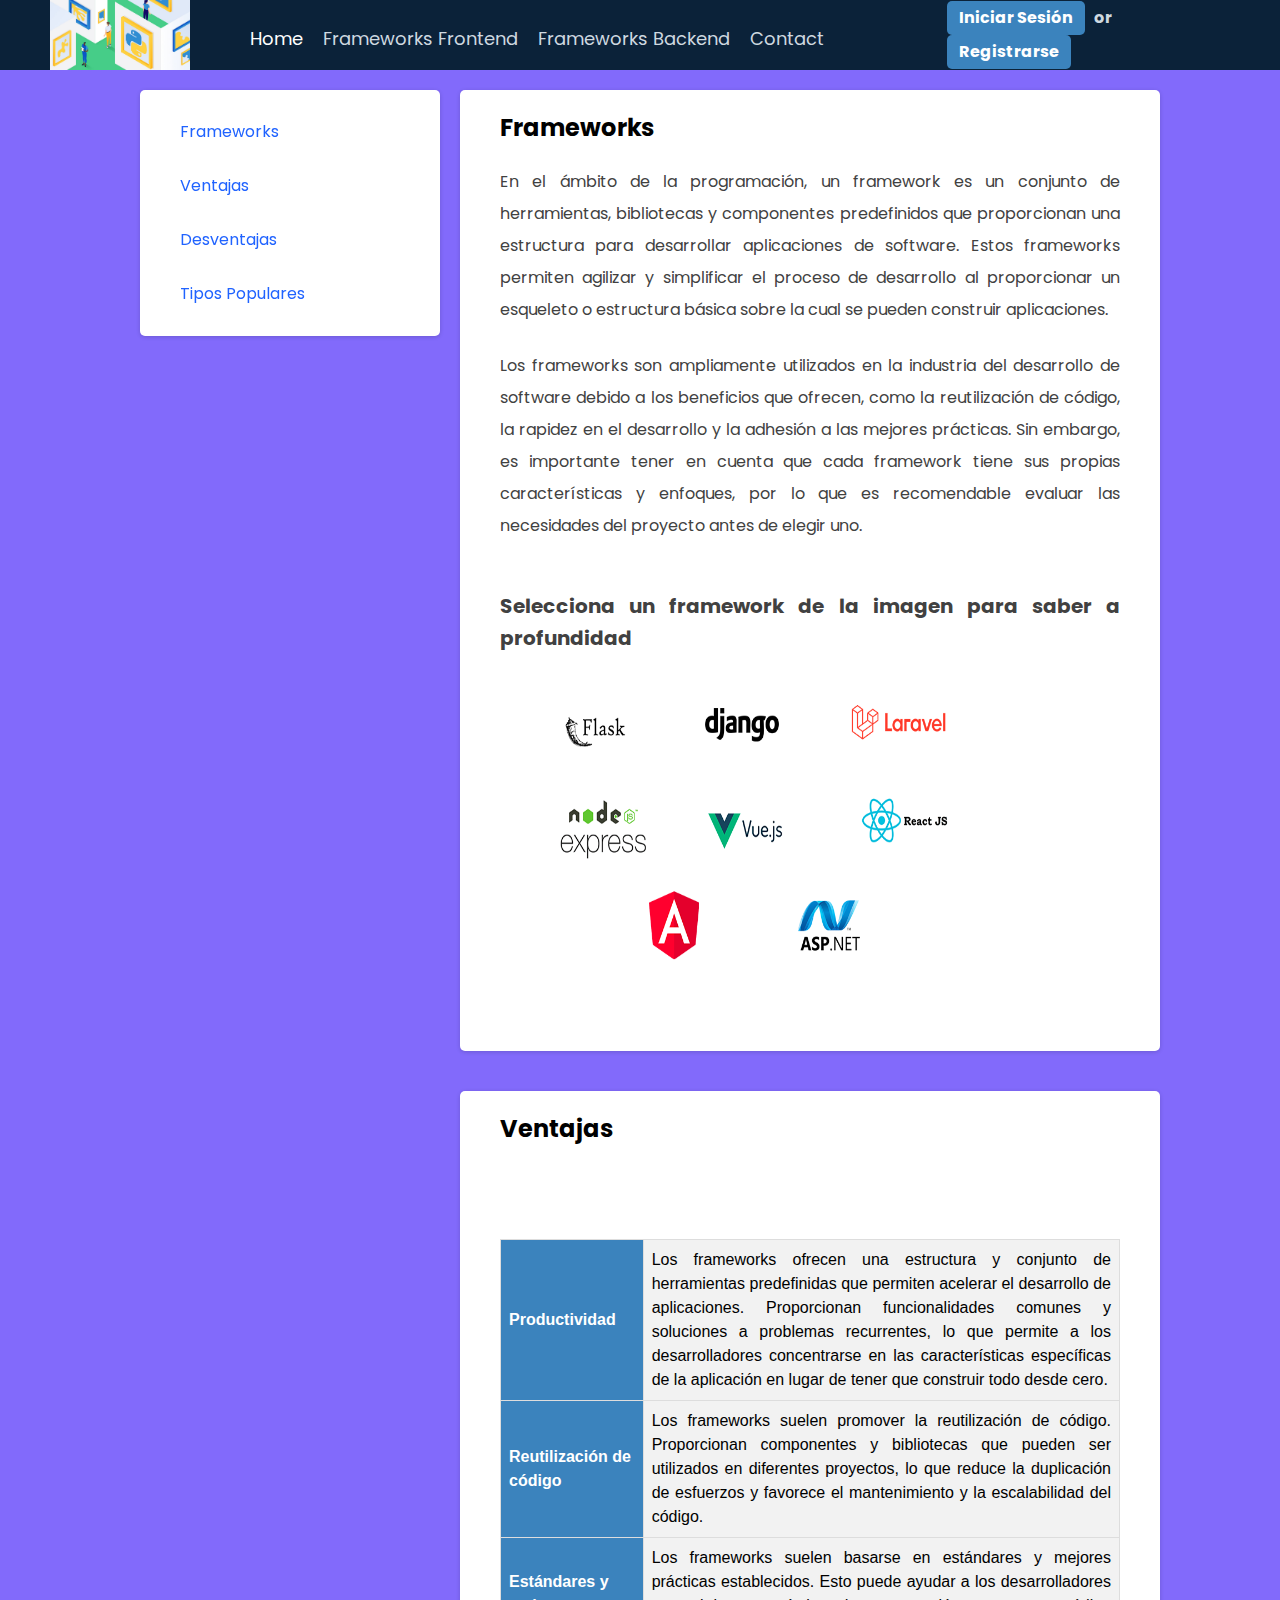
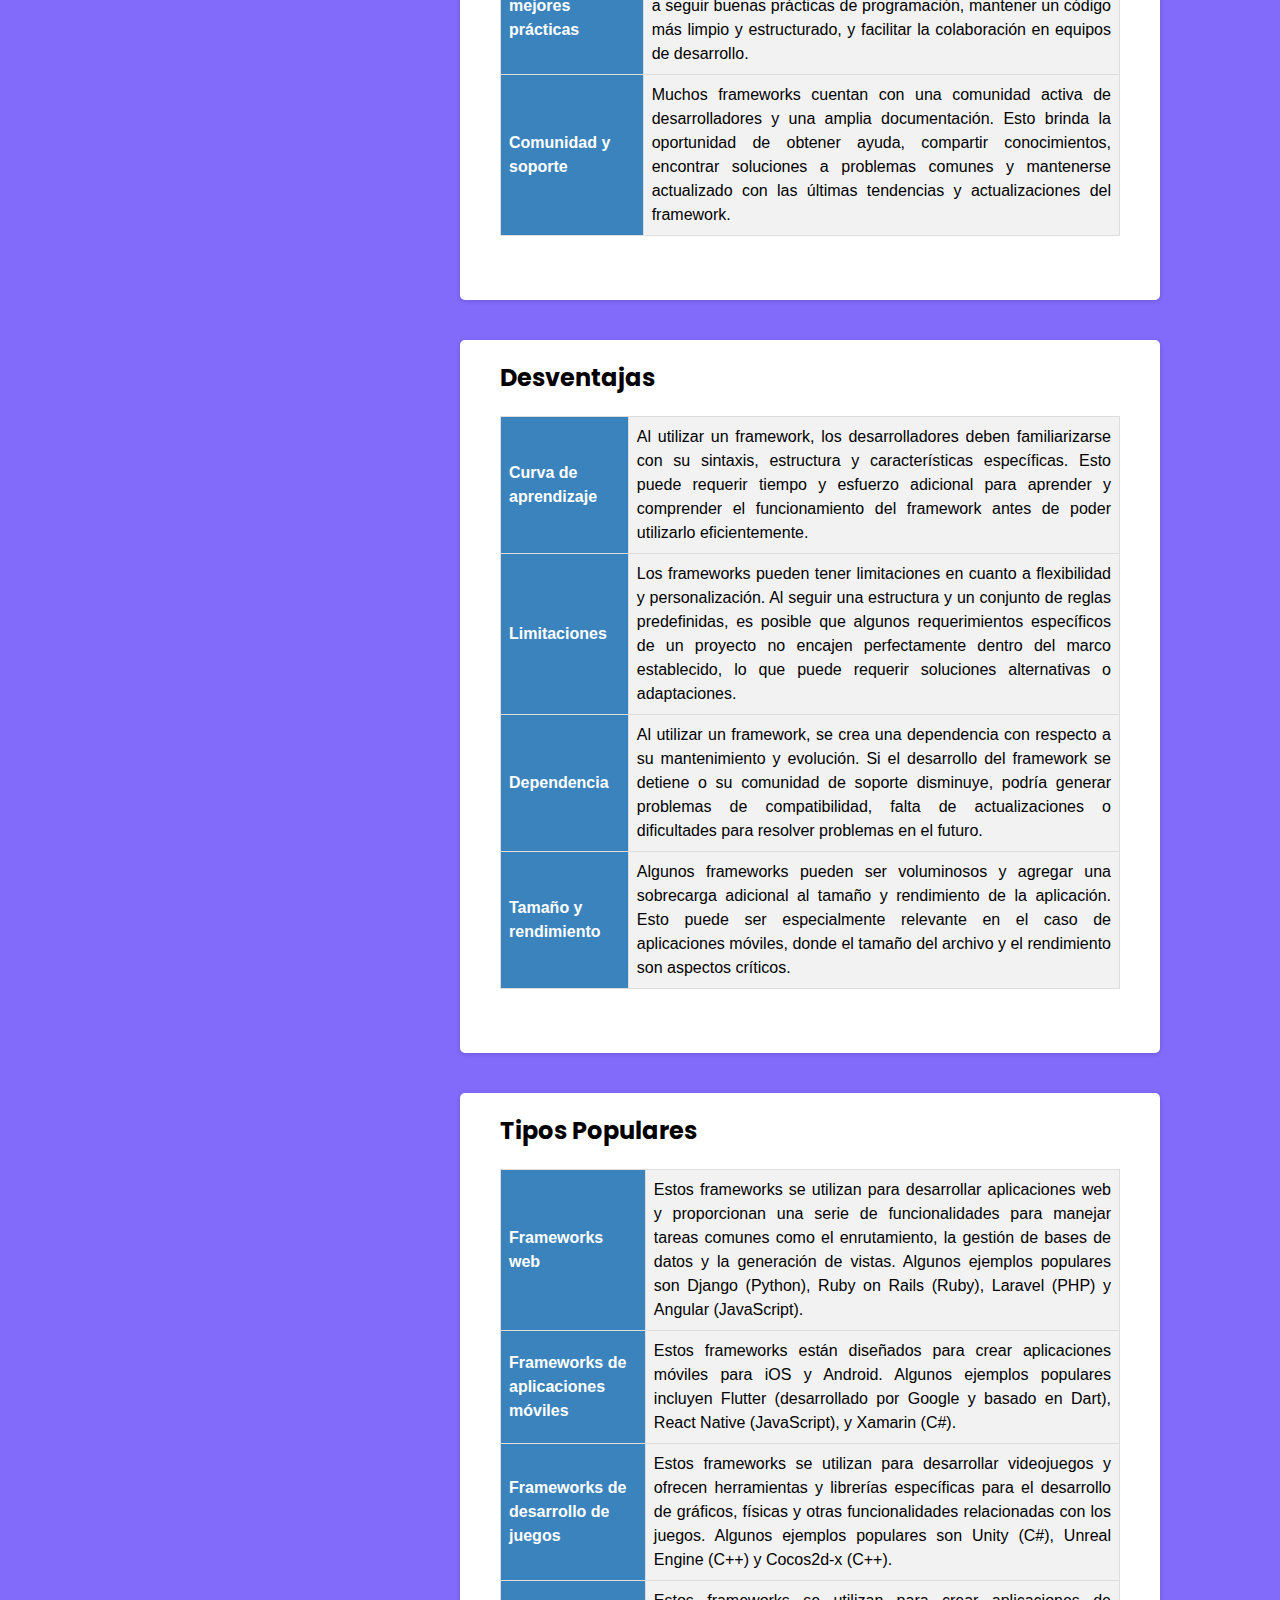
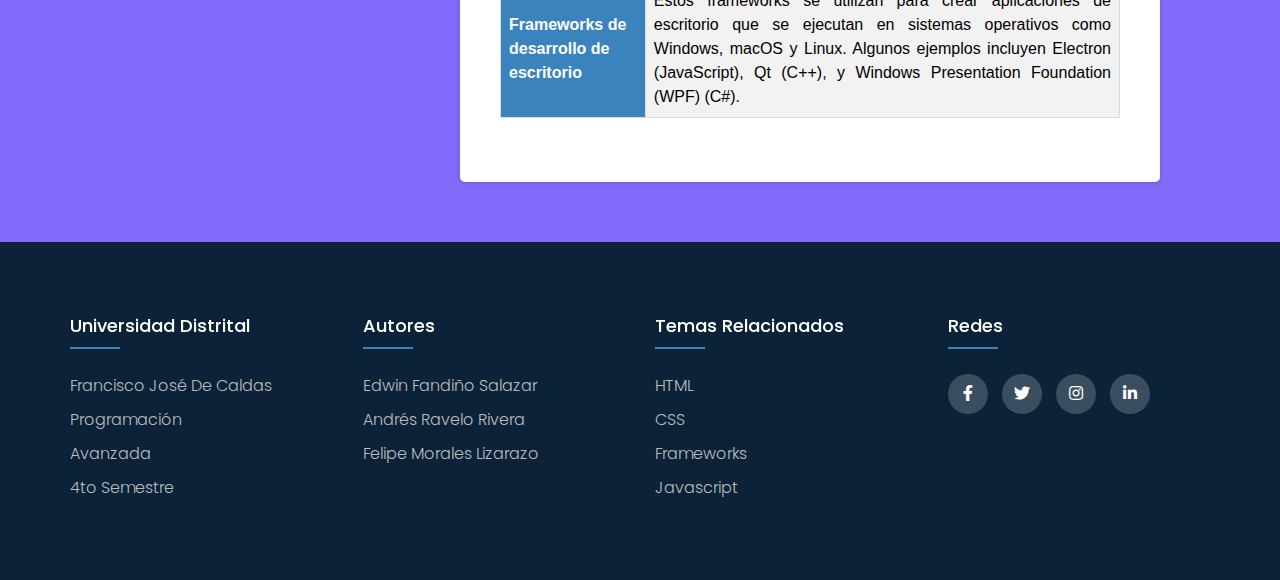
<file: HTML/index.html>
<!DOCTYPE html>

<html lang="es">

<head>
    <meta charset="UTF-8">
    <meta name="viewport" content="width=device-width, initial-scale=1.0">
    <title>Frameworks 2023</title>
    <link rel="stylesheet" href="../CSS/style.css">
    <link rel="stylesheet" type="text/css"
        href="https://cdnjs.cloudflare.com/ajax/libs/font-awesome/5.15.1/css/all.min.css">
</head>

<body>

    <!-- NavBar -->
    <header>
        <div class="header-left">
            <div class="logo">
                <img src="../img/logo.jpg" alt="Logotipo">
            </div>
            <nav>
                <ul>
                    <li>
                        <a href="index.html" class="active">Home</a>
                    </li>
                    <li>
                        <a href="./FrameFront2.html">Frameworks Frontend</a>
                    </li>
                    <li>
                        <a href="FrameBack1.html">Frameworks Backend</a>
                    </li>
                    <li>
                        <a href="Contact.html">Contact</a>
                    </li>
                </ul>
                <div class="login-signup">
                    <a href="">Login</a> or <a href="">Signup</a>
                </div>
            </nav>
        </div>
        <div class="header-right">
            <div class="login-signup">
                <a href="">Iniciar Sesión</a> &nbsp; or &nbsp; <a href="">Registrarse</a>
            </div>
            <div class="hamburger">
                <div></div>
                <div></div>
                <div></div>
            </div>
        </div>
    </header>


    <!-- Main -->
    <main>

        <div class="contenedor">
            <aside class="nav">
                <div class="enlaces" id="enlaces">
                    <a href="#fra">Frameworks</a>
                    <a href="#ven">Ventajas</a>
                    <a href="#desv">Desventajas </a>
                    <a href="#tiPo">Tipos Populares</a>
                </div>
            </aside>
            <div class="secciones">
                <div class="seccion">
                    <h2 class="encabezado" id="fra">Frameworks</h2>
                    <p>
                        En el ámbito de la programación, un framework es un conjunto de herramientas, bibliotecas y
                        componentes predefinidos que proporcionan una estructura para desarrollar aplicaciones de
                        software. Estos frameworks permiten agilizar y simplificar el proceso de desarrollo al
                        proporcionar un esqueleto o estructura básica sobre la cual se pueden construir aplicaciones.
                    </p>
                    <br>
                    <p>
                        Los frameworks son ampliamente utilizados en la industria del desarrollo de software debido a
                        los beneficios que ofrecen, como la reutilización de código, la rapidez en el desarrollo y la
                        adhesión a las mejores prácticas. Sin embargo, es importante tener en cuenta que cada framework
                        tiene sus propias características y enfoques, por lo que es recomendable evaluar las necesidades
                        del proyecto antes de elegir uno.
                    </p>
                    <br><br>
                    <p style="font-size: 20px; align-items: center; font-weight: bold;">Selecciona un framework de la imagen para saber a profundidad</p>
                    <img src="../img/frameworks.png"  usemap="#framework" alt="Frameworks" >
                    <map id="framework" name="MapaFramework">
                        <area shape="circle" coords="400, 80, 50" href="https://laravel.com/" alt="Laravel">
                        <area shape="circle" coords="250, 75, 50" href="https://www.djangoproject.com/" alt="Django">
                        <area shape="circle" coords="100, 200, 50" href="https://expressjs.com/" alt="Express">
                        <area shape="circle" coords="250, 200, 50" href="./FrameFront.html#vue" alt="Vue">
                        <area shape="circle" coords="400, 200, 50" href="./FrameFront.html#react" alt="React">
                        <area shape="circle" coords="170, 300, 50" href="./FrameFront.html#angular" alt="Angular">
                        <area shape="circle" coords="350, 300, 50" href="https://dotnet.microsoft.com/en-us/apps/aspnet" alt="Asp.NET">
                    </map>
                    <br>
                </div>
                <div class="seccion">
                    <h2 class="encabezado" id="ven">Ventajas</h2>
                    <table id="tabla">
                        <tr>
                            <th colspan="2" rowspan="2"> Productividad</th>
                        </tr>
                        <tr>
                            <td> Los frameworks ofrecen una estructura y conjunto de herramientas predefinidas que
                                permiten acelerar el desarrollo de aplicaciones. Proporcionan funcionalidades comunes y
                                soluciones a problemas recurrentes, lo que permite a los desarrolladores concentrarse en
                                las características específicas de la aplicación en lugar de tener que construir todo
                                desde cero.</td>
                        </tr>
                        <br>
                        <tr>
                            <th colspan="2" rowspan="2"> Reutilización de código</th>
                        </tr>
                        <tr>
                            <td> Los frameworks suelen promover la reutilización de código. Proporcionan componentes y
                                bibliotecas que pueden ser utilizados en diferentes proyectos, lo que reduce la
                                duplicación de esfuerzos y favorece el mantenimiento y la escalabilidad del código.</td>
                        </tr>
                        <br>
                        <tr>
                            <th colspan="2" rowspan="2"> Estándares y mejores prácticas</th>
                        </tr>
                        <tr>
                            <td> Los frameworks suelen basarse en estándares y mejores prácticas establecidos. Esto
                                puede ayudar a los desarrolladores a seguir buenas prácticas de programación, mantener
                                un código más limpio y estructurado, y facilitar la colaboración en equipos de
                                desarrollo.</td>
                        </tr>
                        <br>
                        <tr>
                            <th colspan="2" rowspan="2"> Comunidad y soporte</th>
                        </tr>
                        <tr>
                            <td> Muchos frameworks cuentan con una comunidad activa de desarrolladores y una amplia
                                documentación. Esto brinda la oportunidad de obtener ayuda, compartir conocimientos,
                                encontrar soluciones a problemas comunes y mantenerse actualizado con las últimas
                                tendencias y actualizaciones del framework.</td>
                        </tr>

                    </table>
                    <br>
                </div>
                <div class="seccion">
                    <h2 class="encabezado" id="desv">Desventajas</h2>
                    <table id="tabla">
                        <tr>
                            <th colspan="2" rowspan="2"> Curva de aprendizaje</th>
                        </tr>
                        <tr>
                            <td> Al utilizar un framework, los desarrolladores deben familiarizarse con su sintaxis,
                                estructura y características específicas. Esto puede requerir tiempo y esfuerzo
                                adicional para aprender y comprender el funcionamiento del framework antes de poder
                                utilizarlo eficientemente.</td>
                        </tr>
                        <tr>
                            <th colspan="2" rowspan="2"> Limitaciones</th>
                        </tr>
                        <tr>
                            <td> Los frameworks pueden tener limitaciones en cuanto a flexibilidad y personalización. Al
                                seguir una estructura y un conjunto de reglas predefinidas, es posible que algunos
                                requerimientos específicos de un proyecto no encajen perfectamente dentro del marco
                                establecido, lo que puede requerir soluciones alternativas o adaptaciones.</td>
                        </tr>
                        <tr>
                            <th colspan="2" rowspan="2"> Dependencia</th>
                        </tr>
                        <tr>
                            <td> Al utilizar un framework, se crea una dependencia con respecto a su mantenimiento y
                                evolución. Si el desarrollo del framework se detiene o su comunidad de soporte
                                disminuye, podría generar problemas de compatibilidad, falta de actualizaciones o
                                dificultades para resolver problemas en el futuro.</td>
                        </tr>
                        <tr>
                            <th colspan="2" rowspan="2"> Tamaño y rendimiento</th>
                        </tr>
                        <tr>
                            <td> Algunos frameworks pueden ser voluminosos y agregar una sobrecarga adicional al tamaño
                                y rendimiento de la aplicación. Esto puede ser especialmente relevante en el caso de
                                aplicaciones móviles, donde el tamaño del archivo y el rendimiento son aspectos
                                críticos.</td>
                        </tr>
                    </table>
                    <br>
                </div>
                <div class="seccion">
                    <h2 class="encabezado" id="tiPo">Tipos Populares</h2>
                    <table id="tabla">
                        <tr>
                            <th colspan="2" rowspan="2"> Frameworks web</th>
                        </tr>
                        <tr>
                            <td> Estos frameworks se utilizan para desarrollar aplicaciones web y proporcionan una serie
                                de funcionalidades para manejar tareas comunes como el enrutamiento, la gestión de bases
                                de datos y la generación de vistas. Algunos ejemplos populares son Django (Python), Ruby
                                on Rails (Ruby), Laravel (PHP) y Angular (JavaScript).</td>
                        </tr>
                        <tr>
                            <th colspan="2" rowspan="2"> Frameworks de aplicaciones móviles</th>
                        </tr>
                        <tr>
                            <td> Estos frameworks están diseñados para crear aplicaciones móviles para iOS y Android.
                                Algunos ejemplos populares incluyen Flutter (desarrollado por Google y basado en Dart),
                                React Native (JavaScript), y Xamarin (C#).</td>
                        </tr>
                        <tr>
                            <th colspan="2" rowspan="2"> Frameworks de desarrollo de juegos</th>
                        </tr>
                        <tr>
                            <td> Estos frameworks se utilizan para desarrollar videojuegos y ofrecen herramientas y
                                librerías específicas para el desarrollo de gráficos, físicas y otras funcionalidades
                                relacionadas con los juegos. Algunos ejemplos populares son Unity (C#), Unreal Engine
                                (C++) y Cocos2d-x (C++).</td>
                        </tr>
                        <tr>
                            <th colspan="2" rowspan="2"> Frameworks de desarrollo de escritorio</th>
                        </tr>
                        <tr>
                            <td> Estos frameworks se utilizan para crear aplicaciones de escritorio que se ejecutan en
                                sistemas operativos como Windows, macOS y Linux. Algunos ejemplos incluyen Electron
                                (JavaScript), Qt (C++), y Windows Presentation Foundation (WPF) (C#).</td>
                        </tr>
                    </table>
                    <br>
                </div>
            </div>
        </div>

    </main>

    <!-- Footer -->
    <footer class="footer">
        <div class="container-footer">
            <div class="row">
                <div class="footer-col">
                    <h4>Universidad Distrital</h4>
                    <ul>
                        <li><a href="#">Francisco José de Caldas</a></li>
                        <li><a href="#">Programación</a></li>
                        <li><a href="#">Avanzada</a></li>
                        <li><a href="#">4to Semestre</a></li>
                    </ul>
                </div>
                <div class="footer-col">
                    <h4>Autores</h4>
                    <ul>
                        <li><a href="#">Edwin Fandiño Salazar</a></li>
                        <li><a href="#">Andrés Ravelo Rivera</a></li>
                        <li><a href="#">Felipe Morales Lizarazo</a></li>
                    </ul>
                </div>
                <div class="footer-col">
                    <h4>Temas Relacionados</h4>
                    <ul>
                        <li><a href="#">HTML</a></li>
                        <li><a href="#">CSS</a></li>
                        <li><a href="#">Frameworks</a></li>
                        <li><a href="#">Javascript</a></li>
                    </ul>
                </div>
                <div class="footer-col">
                    <h4>Redes</h4>
                    <div class="social-links">
                        <a href="#"><i class="fab fa-facebook-f"></i></a>
                        <a href="#"><i class="fab fa-twitter"></i></a>
                        <a href="#"><i class="fab fa-instagram"></i></a>
                        <a href="#"><i class="fab fa-linkedin-in"></i></a>
                    </div>
                </div>
            </div>
        </div>
    </footer>

</body>

</html>
</file>
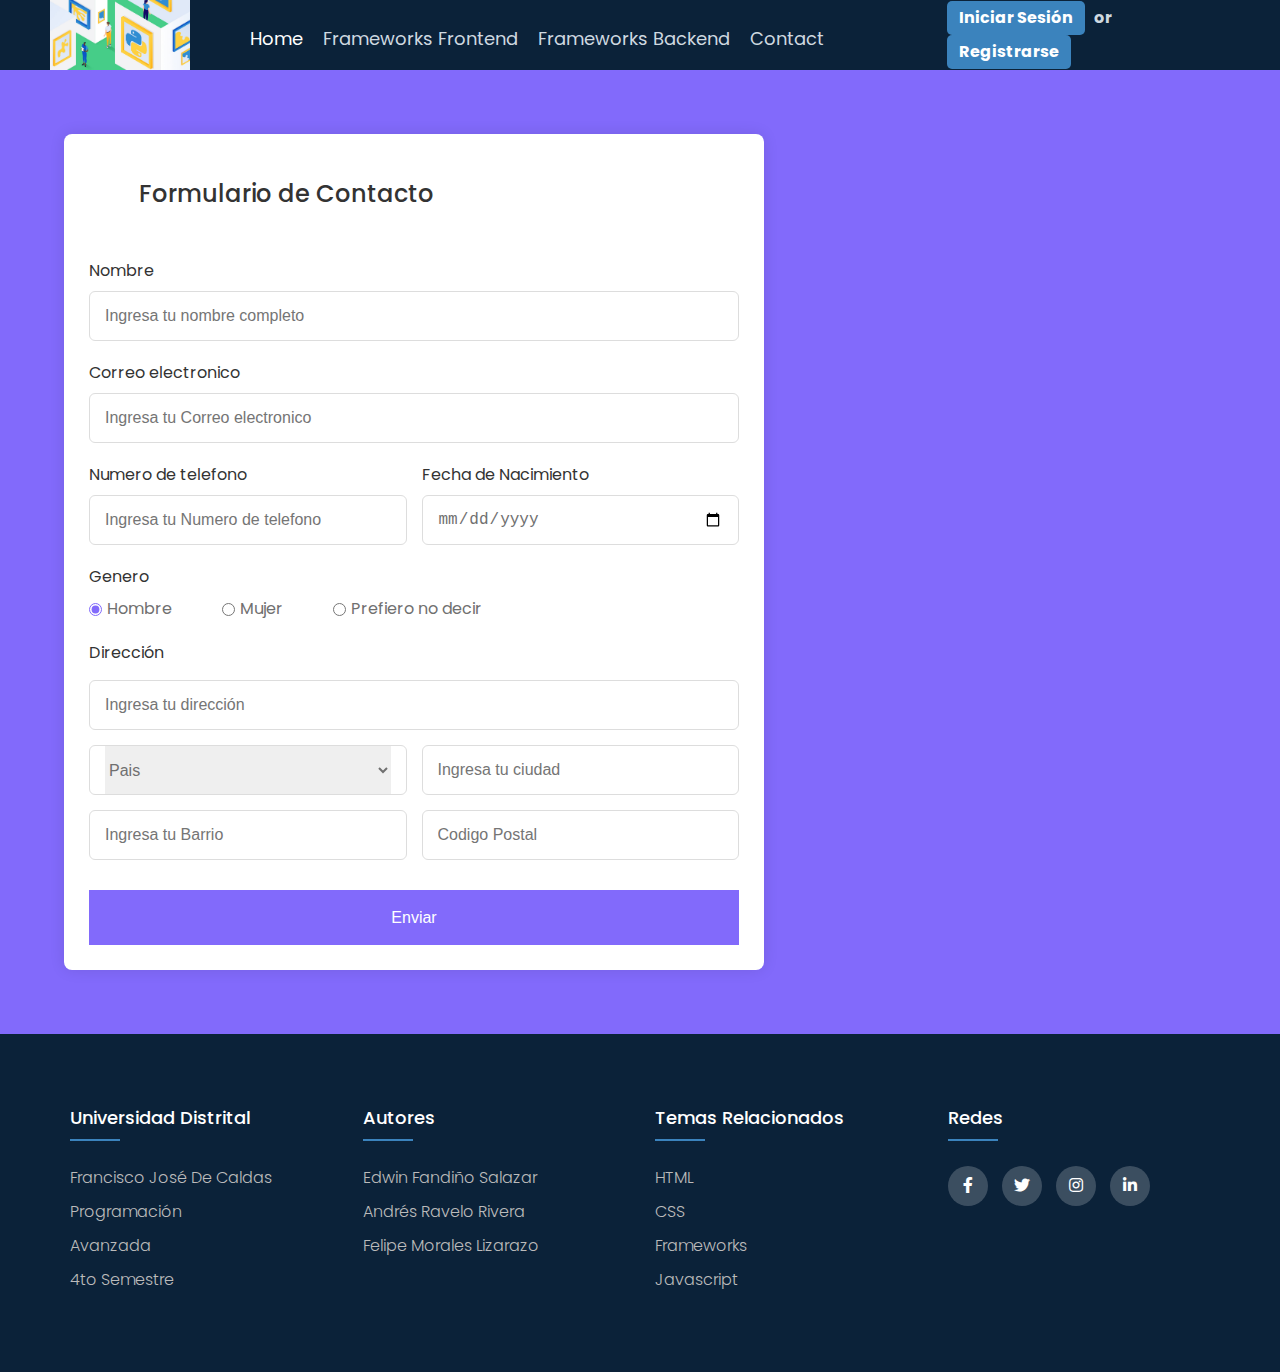
<file: HTML/Contact.html>
<!DOCTYPE html>

<html lang="es">

<head>
    <meta charset="UTF-8">
    <meta name="viewport" content="width=device-width, initial-scale=1.0">
    <title>Frameworks 2023</title>
    <link rel="stylesheet" href="../CSS/style.css">
    <link rel="stylesheet" type="text/css" href="https://cdnjs.cloudflare.com/ajax/libs/font-awesome/5.15.1/css/all.min.css">
</head>

<body>

    <!-- NavBar -->
    <header>
        <div class="header-left">
            <div class="logo">
                <img src="../img/logo.jpg" alt="Logotipo">
            </div>
            <nav>
                <ul>
                    <li>
                        <a href="index.html" class="active">Home</a>
                    </li>
                    <li>
                        <a href="FrameFront.html">Frameworks Frontend</a>
                    </li>
                    <li>
                        <a href="FrameBack.html">Frameworks Backend</a>
                    </li>
                    <li>
                        <a href="Contact.html">Contact</a>
                    </li>
                </ul>
                <div class="login-signup">
                    <a href="">Login</a> or <a href="">Signup</a>
                </div>
            </nav>
        </div>
        <div class="header-right">
            <div class="login-signup">
                <a href="">Iniciar Sesión</a> &nbsp; or &nbsp; <a href="">Registrarse</a>
            </div>
            <div class="hamburger">
                <div></div>
                <div></div>
                <div></div>
            </div>
        </div>
    </header>


    <!-- Section -->
    <section class="container-contact">
        <header>Formulario de Contacto</header>
        <form action="#" class="form" method="post">
            <div class="input-box">
                <label>Nombre</label>
                <input type="text" placeholder="Ingresa tu nombre completo" required />
            </div>
            <div class="input-box">
                <label>Correo electronico</label>
                <input type="text" placeholder="Ingresa tu Correo electronico" required />
            </div>
            <div class="column">
                <div class="input-box">
                    <label>Numero de telefono</label>
                    <input type="number" placeholder="Ingresa tu Numero de telefono" required />
                </div>
                <div class="input-box">
                    <label>Fecha de Nacimiento</label>
                    <input type="date" placeholder="Ingresa tu Fecha de Nacimiento" required />
                </div>
            </div>
            <div class="gender-box">
                <h3>Genero</h3>
                <div class="gender-option">
                    <div class="gender">
                        <input type="radio" id="check-male" name="gender" checked />
                        <label for="check-male">Hombre</label>
                    </div>
                    <div class="gender">
                        <input type="radio" id="check-female" name="gender" />
                        <label for="check-female">Mujer</label>
                    </div>
                    <div class="gender">
                        <input type="radio" id="check-other" name="gender" />
                        <label for="check-other">Prefiero no decir</label>
                    </div>
                </div>
            </div>
            <div class="input-box address">
                <label>Dirección</label>
                <input type="text" placeholder="Ingresa tu dirección" required />
                <div class="column">
                    <div class="select-box">
                        <select>
                            <option hidden>Pais</option>
                            <option>Colombia</option>
                            <option>Chile</option>
                            <option>Ecuador</option>
                            <option>Argentina</option>
                        </select>
                    </div>
                    <input type="text" placeholder="Ingresa tu ciudad" required />
                </div>
                <div class="column">
                    <input type="text" placeholder="Ingresa tu Barrio" required />
                    <input type="number" placeholder="Codigo Postal" required />
                </div>
            </div>
            <button>Enviar</button>
        </form>
    </section>


    <!-- Footer -->
    <footer class="footer">
        <div class="container-footer">
            <div class="row">
                <div class="footer-col">
                    <h4>Universidad Distrital</h4>
                    <ul>
                        <li><a href="#">Francisco José de Caldas</a></li>
                        <li><a href="#">Programación</a></li>
                        <li><a href="#">Avanzada</a></li>
                        <li><a href="#">4to Semestre</a></li>
                    </ul>
                </div>
                <div class="footer-col">
                    <h4>Autores</h4>
                    <ul>
                        <li><a href="#">Edwin Fandiño Salazar</a></li>
                        <li><a href="#">Andrés Ravelo Rivera</a></li>
                        <li><a href="#">Felipe Morales Lizarazo</a></li>
                    </ul>
                </div>
                <div class="footer-col">
                    <h4>Temas Relacionados</h4>
                    <ul>
                        <li><a href="#">HTML</a></li>
                        <li><a href="#">CSS</a></li>
                        <li><a href="#">Frameworks</a></li>
                        <li><a href="#">Javascript</a></li>
                    </ul>
                </div>
                <div class="footer-col">
                    <h4>Redes</h4>
                    <div class="social-links">
                        <a href="#"><i class="fab fa-facebook-f"></i></a>
                        <a href="#"><i class="fab fa-twitter"></i></a>
                        <a href="#"><i class="fab fa-instagram"></i></a>
                        <a href="#"><i class="fab fa-linkedin-in"></i></a>
                    </div>
                </div>
            </div>
        </div>
    </footer>

</body>

</html>
</file>
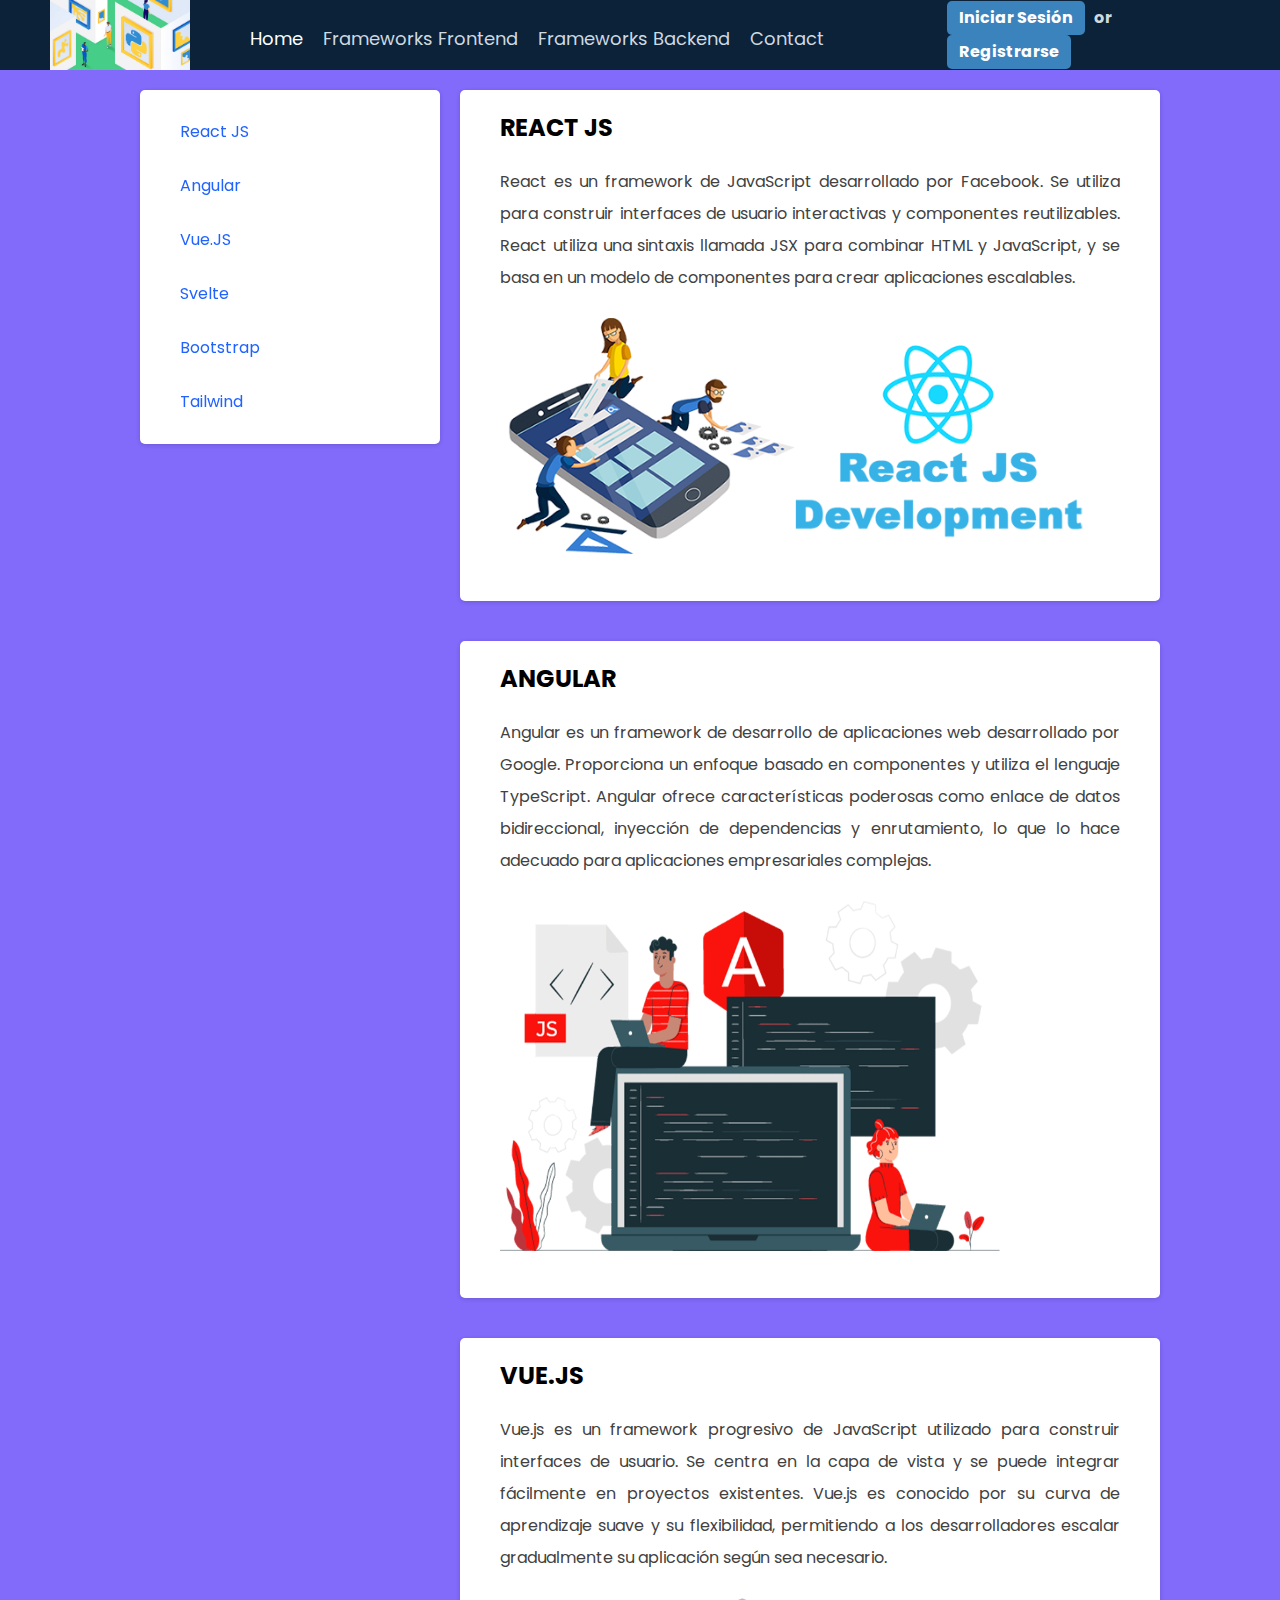
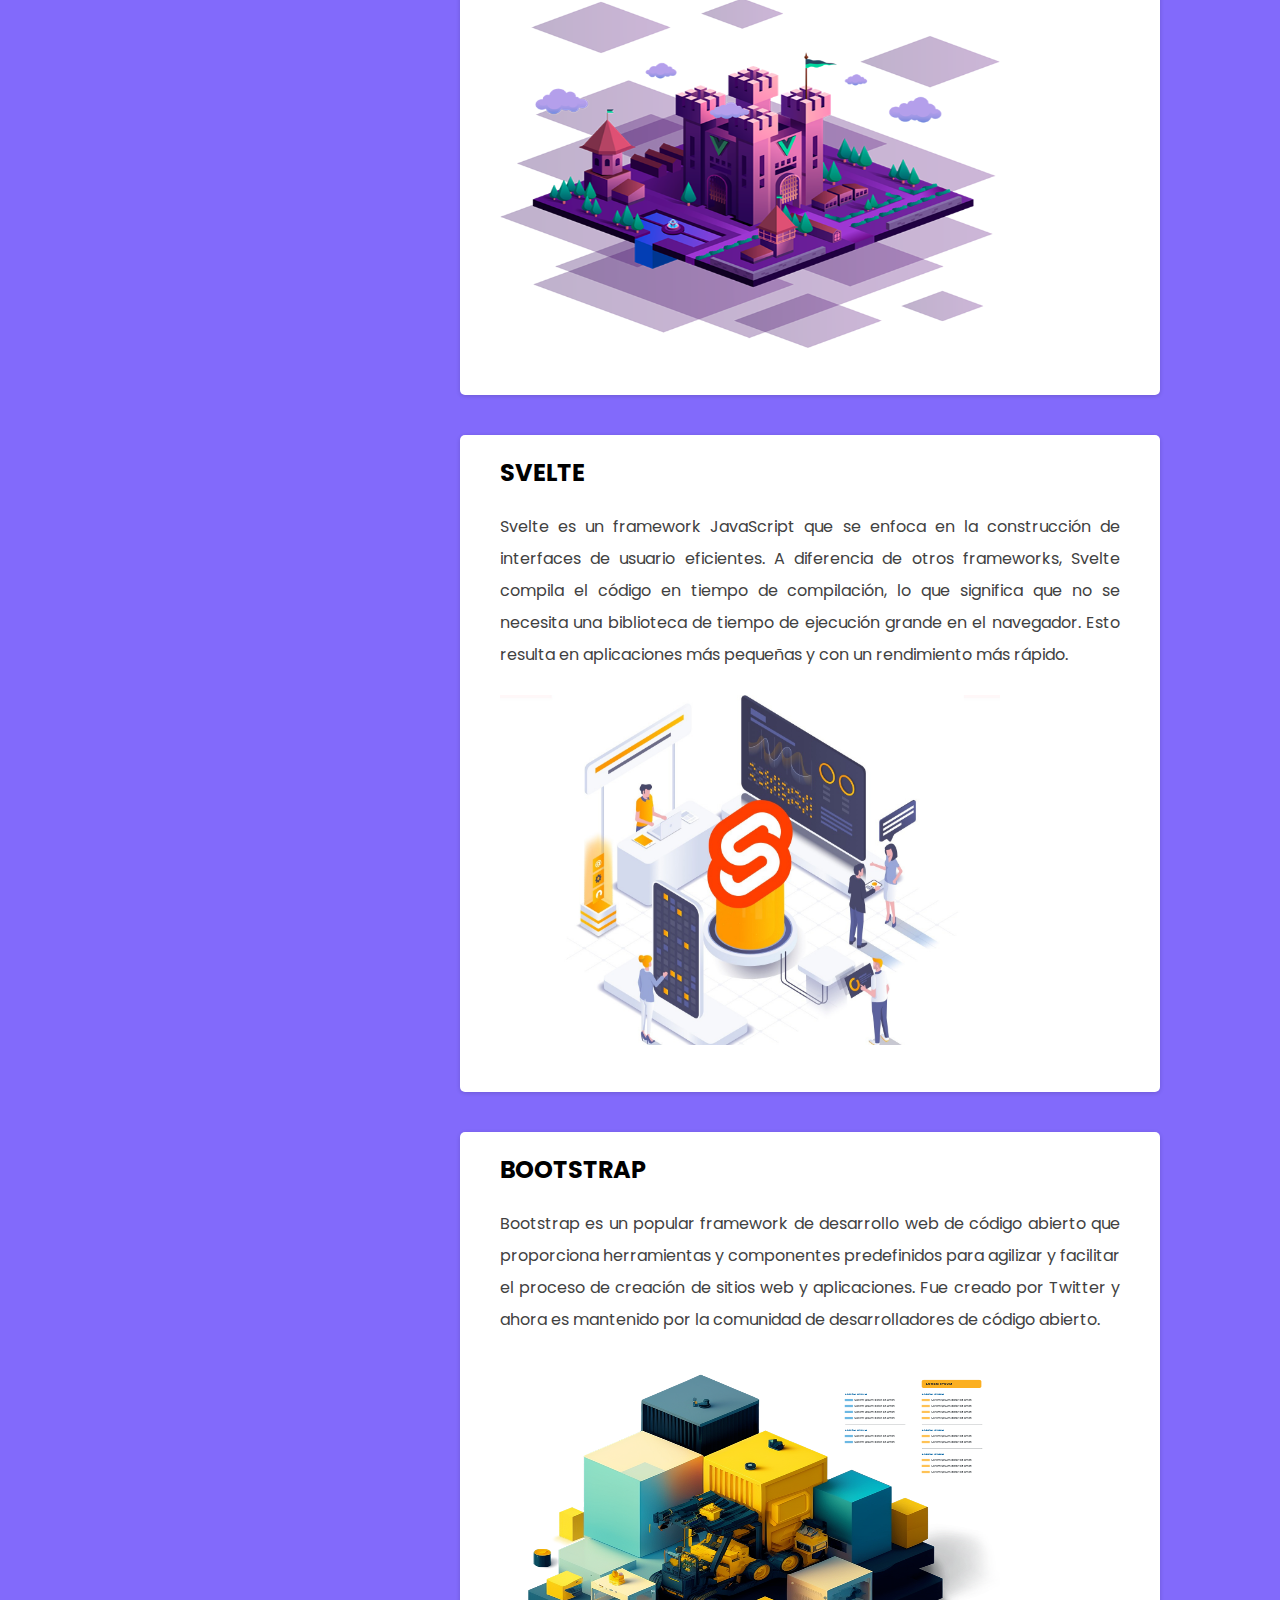
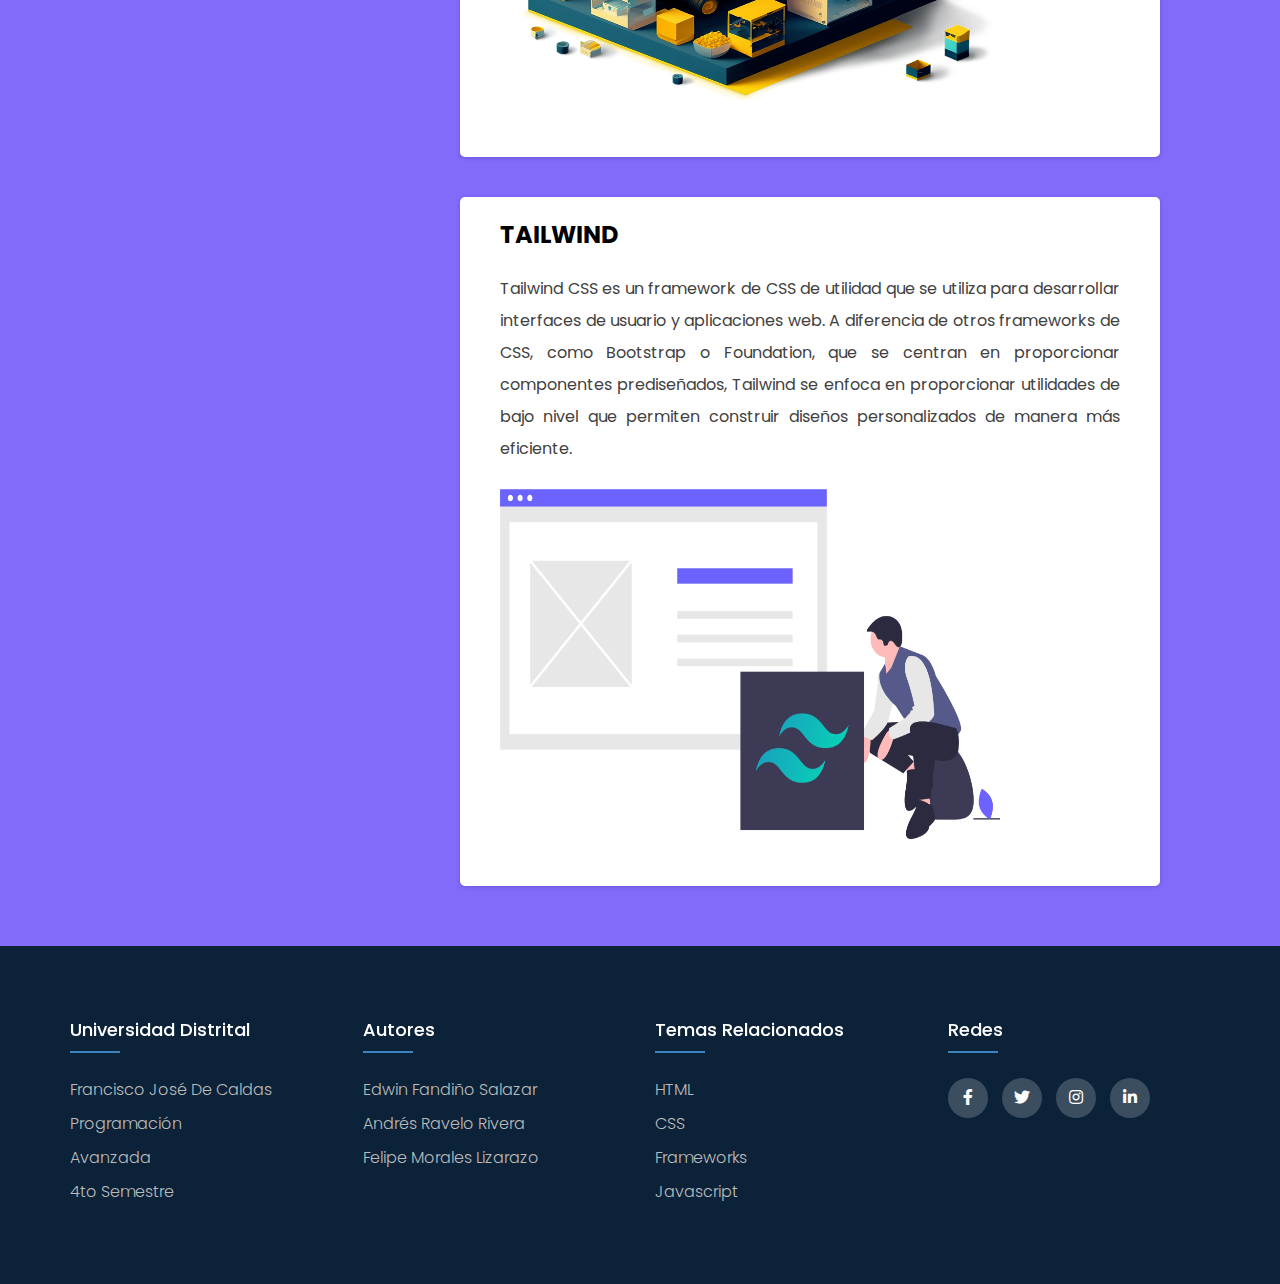
<file: HTML/FrameFront.html>
<!DOCTYPE html>

<html lang="es">

<head>
    <meta charset="UTF-8">
    <meta name="viewport" content="width=device-width, initial-scale=1.0">
    <title>Frameworks 2023</title>
    <link rel="stylesheet" href="../CSS/style.css">
    <link rel="stylesheet" type="text/css" href="https://cdnjs.cloudflare.com/ajax/libs/font-awesome/5.15.1/css/all.min.css">
    <script src="../JS/main.js"></script>
</head>

<body>

    <!-- NavBar -->
    <header>
        <div class="header-left">
            <div class="logo">
                <img src="../img/logo.jpg" alt="Logotipo">
            </div>
            <nav>
                <ul>
                    <li>
                        <a href="index.html" class="active">Home</a>
                    </li>
                    <li>
                        <a href="FrameFront.html">Frameworks Frontend</a>
                    </li>
                    <li>
                        <a href="FrameBack.html">Frameworks Backend</a>
                    </li>
                    <li>
                        <a href="Contact.html">Contact</a>
                    </li>
                </ul>
                <div class="login-signup">
                    <a href="">Login</a> or <a href="">Signup</a>
                </div>
            </nav>
        </div>
        <div class="header-right">
            <div class="login-signup">
                <a href="">Iniciar Sesión</a> &nbsp; or &nbsp; <a href="">Registrarse</a>
            </div>
            <div class="hamburger">
                <div></div>
                <div></div>
                <div></div>
            </div>
        </div>
    </header>
    

    <!-- Main -->
    <main>

        <div class="contenedor">
            <aside class="nav">
                <div class="enlaces" id="enlaces">
                    <a href="#react">React JS</a>
                    <a href="#angular">Angular </a>
                    <a href="#vue">Vue.JS</a>
                    <a href="#svelte">Svelte</a>
                    <a href="#bootstrap">Bootstrap</a>
                    <a href="#tailwind">Tailwind</a>
                </div>
            </aside>
            <div class="secciones">
                <div class="seccion">
                    <h2 class="encabezado" id="react">REACT JS</h2>
                    <p>
                        React es un framework de JavaScript desarrollado por Facebook. Se utiliza para construir interfaces de usuario interactivas y componentes reutilizables. React utiliza una sintaxis llamada JSX para combinar HTML y JavaScript, y se basa en un modelo de componentes para crear aplicaciones escalables.
                    </p>
                    <br>
                    <img src="../img/react.png" alt="ReactJS" class="img-react">
                </div>
                <div class="seccion">
                    <h2 class="encabezado" id="angular">ANGULAR</h2>
                    <p>
                        Angular es un framework de desarrollo de aplicaciones web desarrollado por Google. Proporciona un enfoque basado en componentes y utiliza el lenguaje TypeScript. Angular ofrece características poderosas como enlace de datos bidireccional, inyección de dependencias y enrutamiento, lo que lo hace adecuado para aplicaciones empresariales complejas.
                    </p>
                    <br>
                    <img src="../img/angular.png" alt="Angular">
                </div>
                <div class="seccion">
                    <h2 class="encabezado" id="vue">VUE.JS </h2>
                    <p>
                        Vue.js es un framework progresivo de JavaScript utilizado para construir interfaces de usuario. Se centra en la capa de vista y se puede integrar fácilmente en proyectos existentes. Vue.js es conocido por su curva de aprendizaje suave y su flexibilidad, permitiendo a los desarrolladores escalar gradualmente su aplicación según sea necesario.
                    </p>
                    <br>
                    <img src="../img/vuejs.png" alt="VueJS">
                </div>
                <div class="seccion">
                    <h2 class="encabezado" id="svelte">SVELTE</h2>
                    <p>
                        Svelte es un framework JavaScript que se enfoca en la construcción de interfaces de usuario eficientes. A diferencia de otros frameworks, Svelte compila el código en tiempo de compilación, lo que significa que no se necesita una biblioteca de tiempo de ejecución grande en el navegador. Esto resulta en aplicaciones más pequeñas y con un rendimiento más rápido.
                    </p>
                    <br>
                    <img src="../img/svelte.jpg" alt="Svelte">
                </div>
                <div class="seccion">
                    <h2 class="encabezado" id="bootstrap">BOOTSTRAP</h2>
                    <p>
                        Bootstrap es un popular framework de desarrollo web de código abierto que proporciona herramientas y componentes predefinidos para agilizar y facilitar el proceso de creación de sitios web y aplicaciones. Fue creado por Twitter y ahora es mantenido por la comunidad de desarrolladores de código abierto.
                    </p>
                    <br>
                    <img src="../img/boostrap.png" alt="Bootstrap">
                </div>
                <div class="seccion">
                    <h2 class="encabezado" id="tailwind">TAILWIND </h2>
                    <p>
                        Tailwind CSS es un framework de CSS de utilidad que se utiliza para desarrollar interfaces de usuario y aplicaciones web. A diferencia de otros frameworks de CSS, como Bootstrap o Foundation, que se centran en proporcionar componentes prediseñados, Tailwind se enfoca en proporcionar utilidades de bajo nivel que permiten construir diseños personalizados de manera más eficiente.
                    </p>
                    <br>
                    <img src="../img/tailwind.png" alt="Tailwind">
                </div>
            </div>
        </div>

    </main>

    <!-- Footer -->
    <footer class="footer">
        <div class="container-footer">
            <div class="row">
                <div class="footer-col">
                    <h4>Universidad Distrital</h4>
                    <ul>
                        <li><a href="#">Francisco José de Caldas</a></li>
                        <li><a href="#">Programación</a></li>
                        <li><a href="#">Avanzada</a></li>
                        <li><a href="#">4to Semestre</a></li>
                    </ul>
                </div>
                <div class="footer-col">
                    <h4>Autores</h4>
                    <ul>
                        <li><a href="#">Edwin Fandiño Salazar</a></li>
                        <li><a href="#">Andrés Ravelo Rivera</a></li>
                        <li><a href="#">Felipe Morales Lizarazo</a></li>
                    </ul>
                </div>
                <div class="footer-col">
                    <h4>Temas Relacionados</h4>
                    <ul>
                        <li><a href="#">HTML</a></li>
                        <li><a href="#">CSS</a></li>
                        <li><a href="#">Frameworks</a></li>
                        <li><a href="#">Javascript</a></li>
                    </ul>
                </div>
                <div class="footer-col">
                    <h4>Redes</h4>
                    <div class="social-links">
                        <a href="#"><i class="fab fa-facebook-f"></i></a>
                        <a href="#"><i class="fab fa-twitter"></i></a>
                        <a href="#"><i class="fab fa-instagram"></i></a>
                        <a href="#"><i class="fab fa-linkedin-in"></i></a>
                    </div>
                </div>
            </div>
        </div>
    </footer>


    <script src="../JS/main.js"></script>

</body>

</html>
</file>
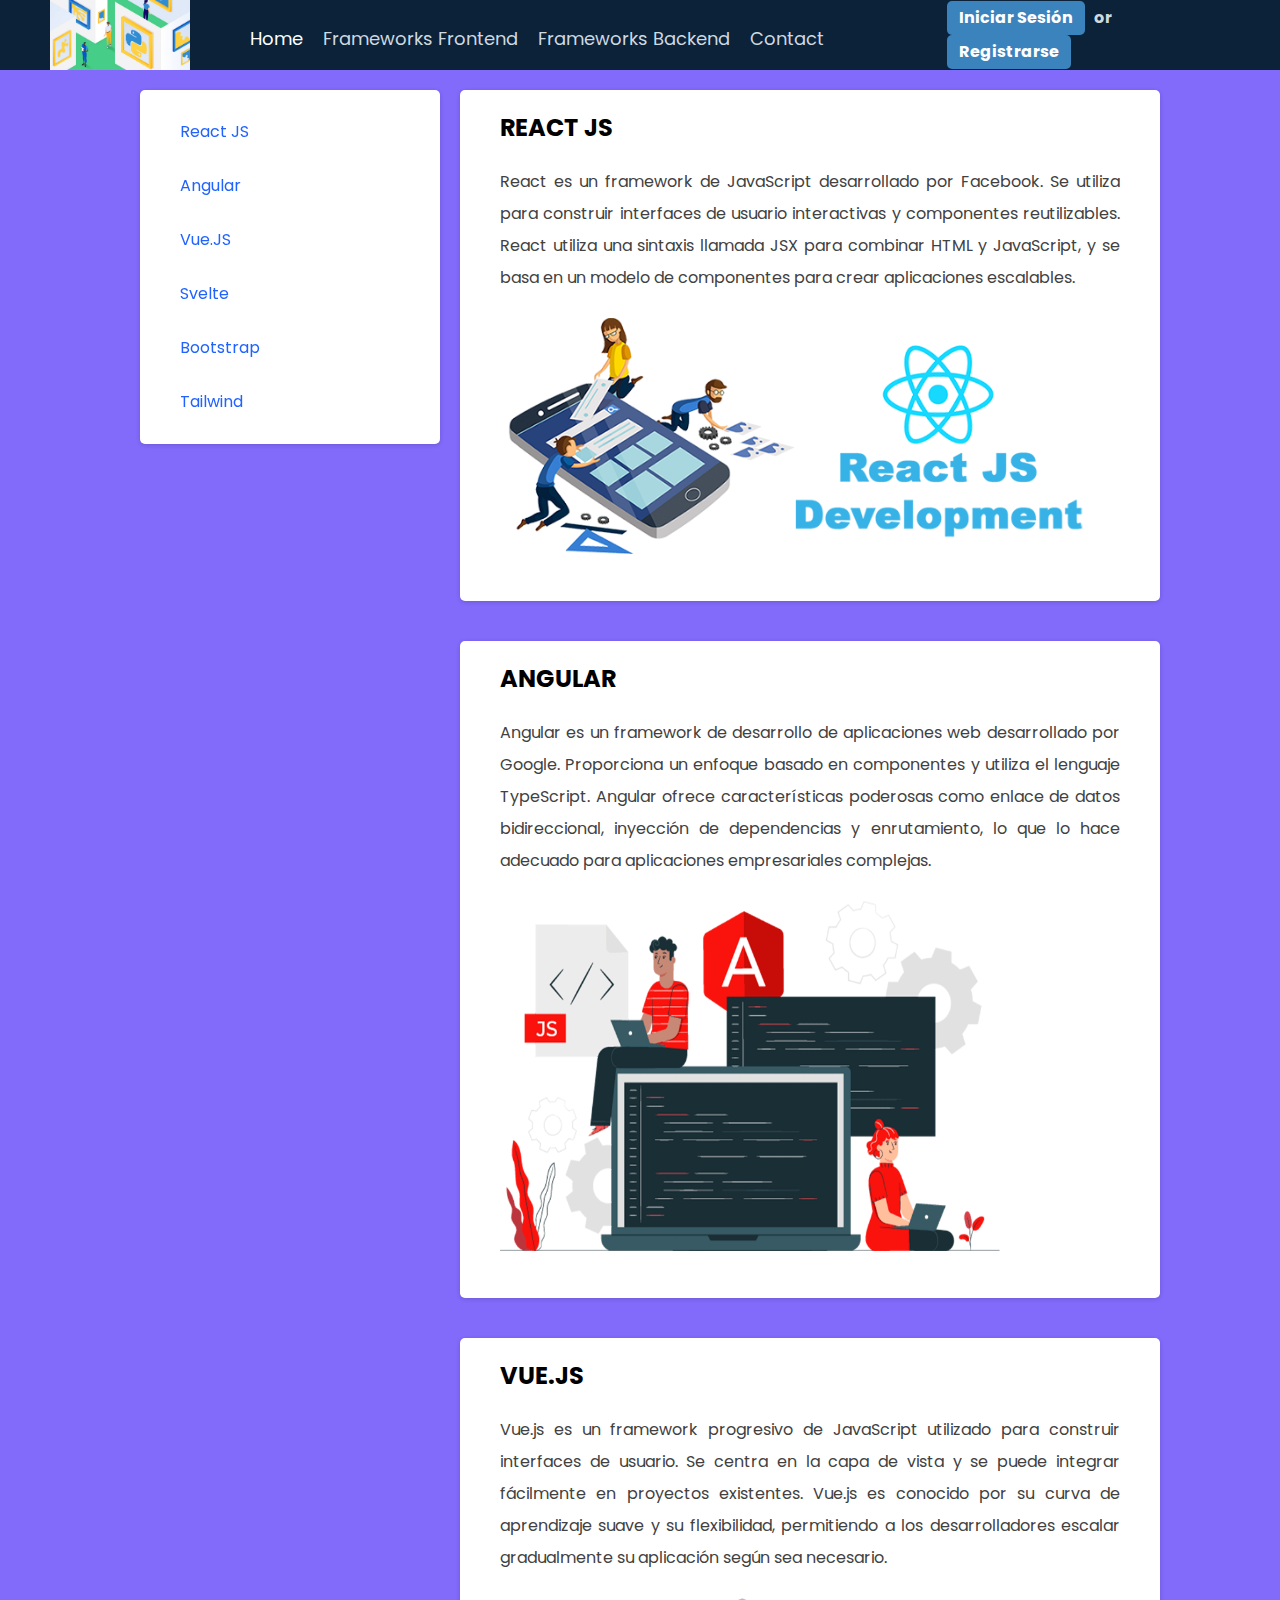
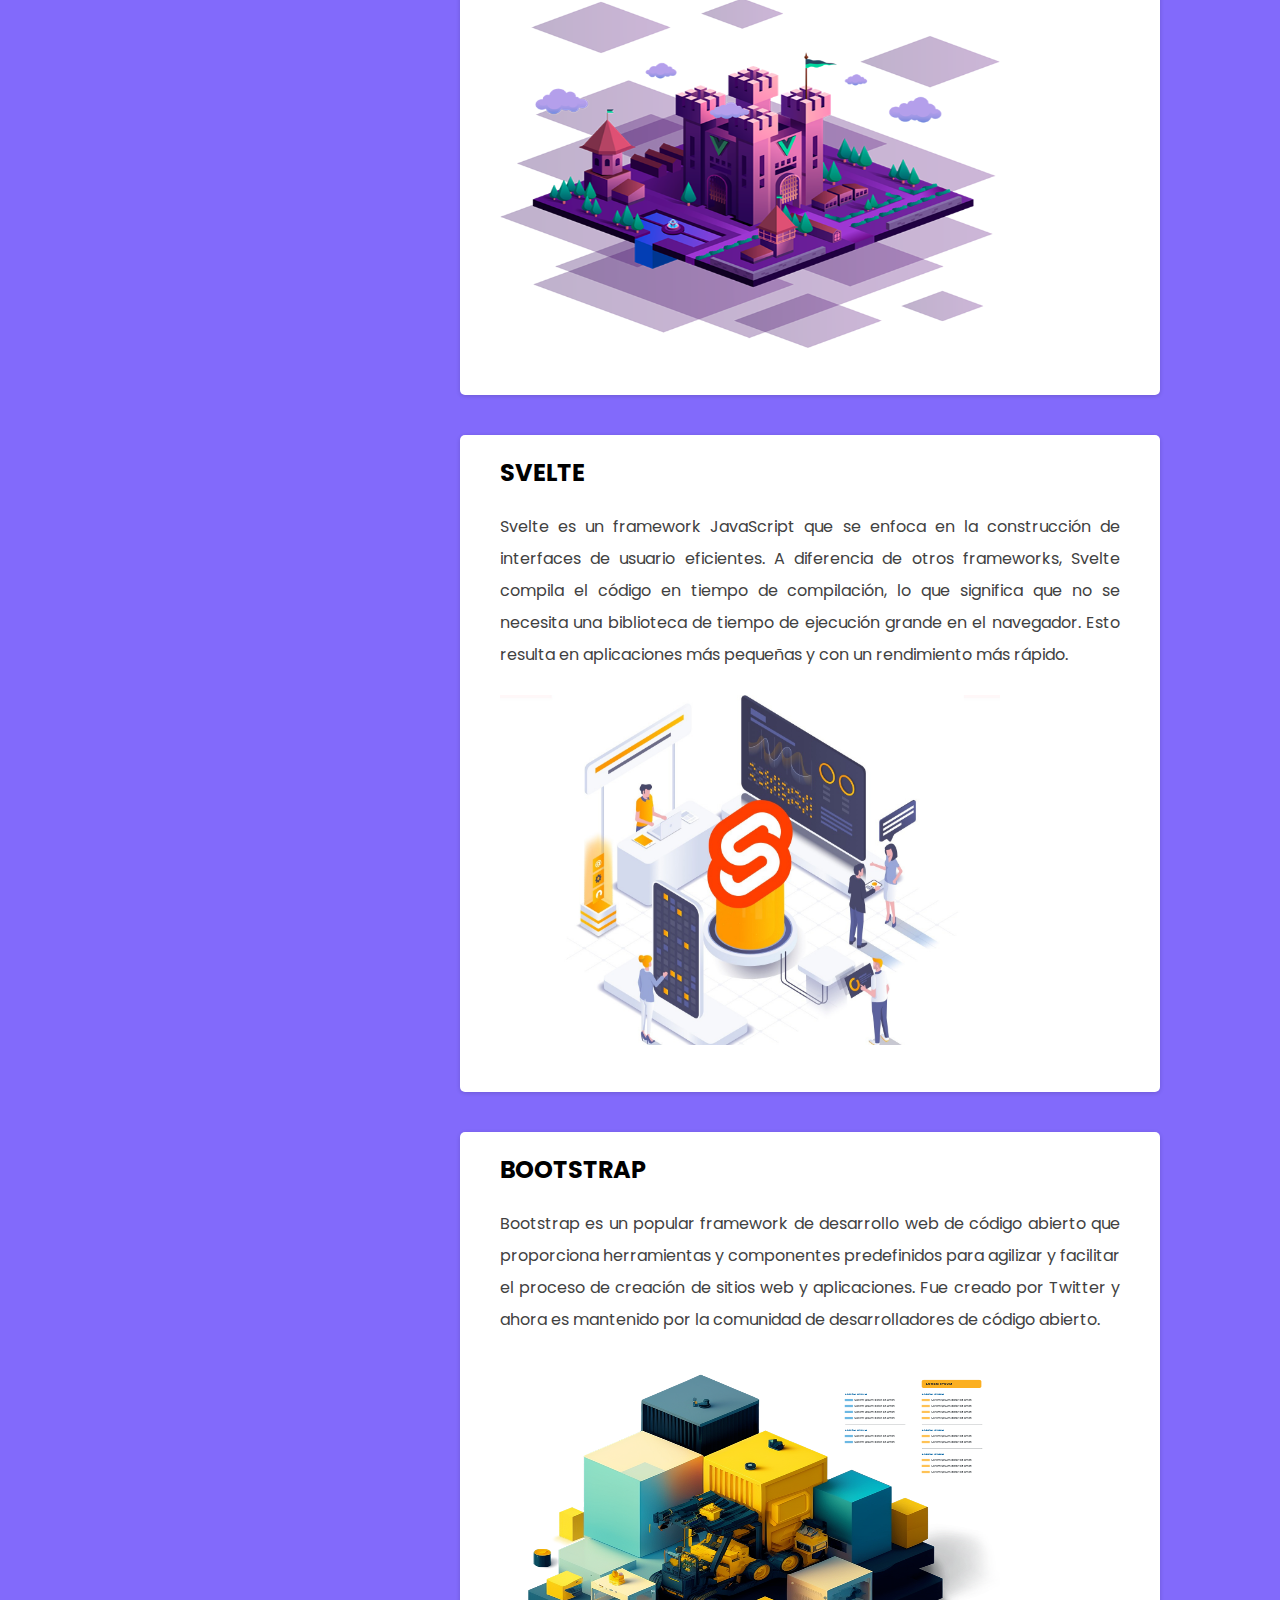
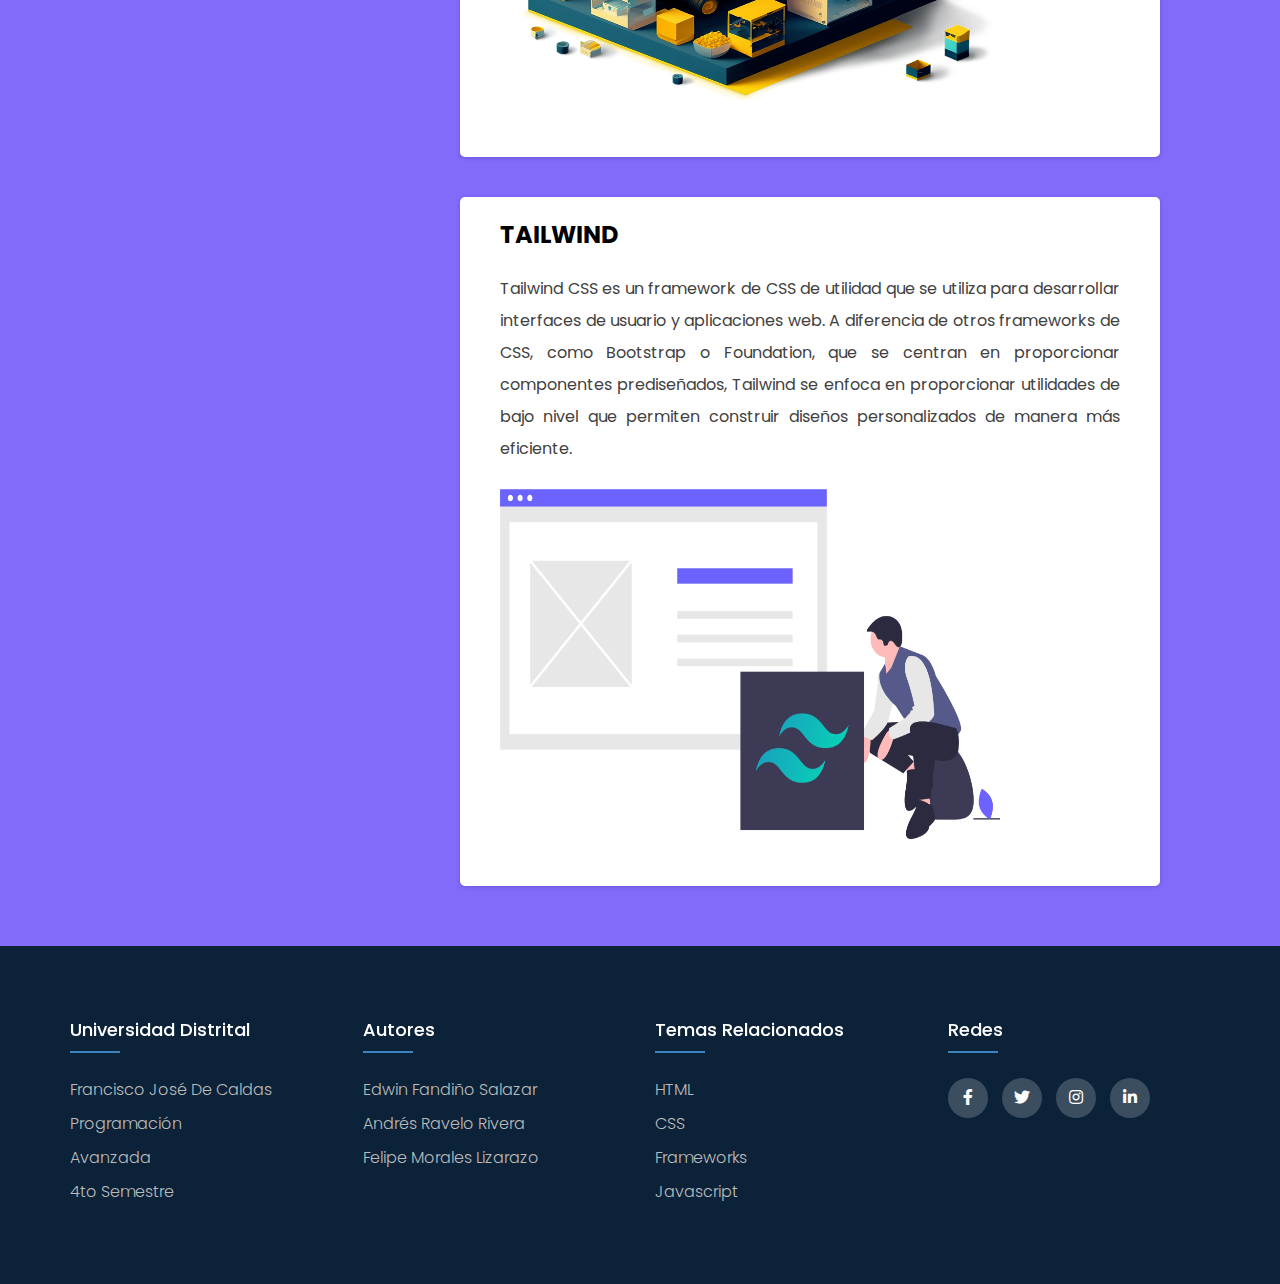
<file: HTML/FrameFront2.html>
<!DOCTYPE html>

<html lang="es">

<head>
    <meta charset="UTF-8">
    <meta name="viewport" content="width=device-width, initial-scale=1.0">
    <title>Frameworks 2023</title>
    <link rel="stylesheet" href="../CSS/style.css">
    <link rel="stylesheet" type="text/css" href="https://cdnjs.cloudflare.com/ajax/libs/font-awesome/5.15.1/css/all.min.css">
    <script src="../JS/main.js"></script>
</head>

<body>

    <!-- NavBar -->
    <header>
        <div class="header-left">
            <div class="logo">
                <img src="../img/logo.jpg" alt="Logotipo">
            </div>
            <nav>
                <ul>
                    <li>
                        <a href="index.html" class="active">Home</a>
                    </li>
                    <li>
                        <a href="FrameFront.html">Frameworks Frontend</a>
                    </li>
                    <li>
                        <a href="FrameBack.html">Frameworks Backend</a>
                    </li>
                    <li>
                        <a href="Contact.html">Contact</a>
                    </li>
                </ul>
                <div class="login-signup">
                    <a href="">Login</a> or <a href="">Signup</a>
                </div>
            </nav>
        </div>
        <div class="header-right">
            <div class="login-signup">
                <a href="">Iniciar Sesión</a> &nbsp; or &nbsp; <a href="">Registrarse</a>
            </div>
            <div class="hamburger">
                <div></div>
                <div></div>
                <div></div>
            </div>
        </div>
    </header>
    

    <!-- Main -->
    <main>

        <div class="contenedor">
            <aside class="nav">
                <div class="enlaces" id="enlaces">
                    <a href="#react">React JS</a>
                    <a href="#angular">Angular </a>
                    <a href="#vue">Vue.JS</a>
                    <a href="#svelte">Svelte</a>
                    <a href="#bootstrap">Bootstrap</a>
                    <a href="#tailwind">Tailwind</a>
                </div>
            </aside>
            <div class="secciones">
                <div class="seccion">
                    <h2 class="encabezado" id="react">REACT JS</h2>
                    <p>
                        React es un framework de JavaScript desarrollado por Facebook. Se utiliza para construir interfaces de usuario interactivas y componentes reutilizables. React utiliza una sintaxis llamada JSX para combinar HTML y JavaScript, y se basa en un modelo de componentes para crear aplicaciones escalables.
                    </p>
                    <br>
                    <img src="../img/react.png" alt="ReactJS" class="img-react" usemap="#apre" title="Aprende mas">
                    <map name="apre">
                        <area shape="default" coords="0,0,width,height" href="https://www.youtube.com/playlist?list=PLvq-jIkSeTUZ5XcUw8fJPTBKEHEKPMTKk" target="blank">
                    </map>
                </div>
                <div class="seccion">
                    <h2 class="encabezado" id="angular">ANGULAR</h2>
                    <p>
                        Angular es un framework de desarrollo de aplicaciones web desarrollado por Google. Proporciona un enfoque basado en componentes y utiliza el lenguaje TypeScript. Angular ofrece características poderosas como enlace de datos bidireccional, inyección de dependencias y enrutamiento, lo que lo hace adecuado para aplicaciones empresariales complejas.
                    </p>
                    <br>
                    <img src="../img/angular.png" alt="Angular" usemap="#apre2" title="Aprende mas">
                    <map name="apre2">
                        <area shape="default" coords="0,0,width,height" href="https://www.youtube.com/playlist?list=PLZ2ovOgdI-kWDh3jDh-GvgToRlVfwIUFw" target="blank">
                    </map>
                </div>
                <div class="seccion">
                    <h2 class="encabezado" id="vue">VUE.JS </h2>
                    <p>
                        Vue.js es un framework progresivo de JavaScript utilizado para construir interfaces de usuario. Se centra en la capa de vista y se puede integrar fácilmente en proyectos existentes. Vue.js es conocido por su curva de aprendizaje suave y su flexibilidad, permitiendo a los desarrolladores escalar gradualmente su aplicación según sea necesario.
                    </p>
                    <br>
                    <img src="../img/vuejs.png" alt="VueJS" usemap="#apre3" title="Aprende mas">
                    <map name="apre3">
                        <area shape="default" coords="0,0,width,height" href="https://www.youtube.com/playlist?list=PLPl81lqbj-4J-gfAERGDCdOQtVgRhSvIT" target="blank">
                    </map>
                </div>
                <div class="seccion">
                    <h2 class="encabezado" id="svelte">SVELTE</h2>
                    <p>
                        Svelte es un framework JavaScript que se enfoca en la construcción de interfaces de usuario eficientes. A diferencia de otros frameworks, Svelte compila el código en tiempo de compilación, lo que significa que no se necesita una biblioteca de tiempo de ejecución grande en el navegador. Esto resulta en aplicaciones más pequeñas y con un rendimiento más rápido.
                    </p>
                    <br>
                    <img src="../img/svelte.jpg" alt="Svelte" usemap="#apre4" title="Aprende mas">
                    <map name="apre4">
                        <area shape="default" coords="0,0,width,height" href="https://www.youtube.com/playlist?list=PLTd5ehIj0goM-5mQxXLmCr5nHZX_yc2QT" target="blank">
                    </map>
                </div>
                <div class="seccion">
                    <h2 class="encabezado" id="bootstrap">BOOTSTRAP</h2>
                    <p>
                        Bootstrap es un popular framework de desarrollo web de código abierto que proporciona herramientas y componentes predefinidos para agilizar y facilitar el proceso de creación de sitios web y aplicaciones. Fue creado por Twitter y ahora es mantenido por la comunidad de desarrolladores de código abierto.
                    </p>
                    <br>
                    <img src="../img/boostrap.png" alt="Bootstrap" usemap="#apre5" title="Aprende mas">
                    <map name="apre5">
                        <area shape="default" coords="0,0,width,height" href="https://www.youtube.com/playlist?list=PLUW3XAK9O3HFfc7KryNaE9jsqhmCpbBQi" target="blank">
                    </map>
                </div>
                <div class="seccion">
                    <h2 class="encabezado" id="tailwind">TAILWIND </h2>
                    <p>
                        Tailwind CSS es un framework de CSS de utilidad que se utiliza para desarrollar interfaces de usuario y aplicaciones web. A diferencia de otros frameworks de CSS, como Bootstrap o Foundation, que se centran en proporcionar componentes prediseñados, Tailwind se enfoca en proporcionar utilidades de bajo nivel que permiten construir diseños personalizados de manera más eficiente.
                    </p>
                    <br>
                    <img src="../img/tailwind.png" alt="Tailwind" usemap="#apre6" title="Aprende mas">
                    <map name="apre6">
                        <area shape="default" coords="0,0,width,height" href="https://www.youtube.com/playlist?list=PLPl81lqbj-4JdoHDiERR2ptkw9zRggXAL" target="blank">
                    </map>
                </div>
            </div>
        </div>

    </main>

    <!-- Footer -->
    <footer class="footer">
        <div class="container-footer">
            <div class="row">
                <div class="footer-col">
                    <h4>Universidad Distrital</h4>
                    <ul>
                        <li><a href="#">Francisco José de Caldas</a></li>
                        <li><a href="#">Programación</a></li>
                        <li><a href="#">Avanzada</a></li>
                        <li><a href="#">4to Semestre</a></li>
                    </ul>
                </div>
                <div class="footer-col">
                    <h4>Autores</h4>
                    <ul>
                        <li><a href="#">Edwin Fandiño Salazar</a></li>
                        <li><a href="#">Andrés Ravelo Rivera</a></li>
                        <li><a href="#">Felipe Morales Lizarazo</a></li>
                    </ul>
                </div>
                <div class="footer-col">
                    <h4>Temas Relacionados</h4>
                    <ul>
                        <li><a href="#">HTML</a></li>
                        <li><a href="#">CSS</a></li>
                        <li><a href="#">Frameworks</a></li>
                        <li><a href="#">Javascript</a></li>
                    </ul>
                </div>
                <div class="footer-col">
                    <h4>Redes</h4>
                    <div class="social-links">
                        <a href="#"><i class="fab fa-facebook-f"></i></a>
                        <a href="#"><i class="fab fa-twitter"></i></a>
                        <a href="#"><i class="fab fa-instagram"></i></a>
                        <a href="#"><i class="fab fa-linkedin-in"></i></a>
                    </div>
                </div>
            </div>
        </div>
    </footer>


    <script src="../JS/main.js"></script>

</body>

</html>
</file>
<file: CSS/style.css>
/* Styles General */
@import url('https://fonts.googleapis.com/css2?family=Poppins:wght@300;400;500;600;700&display=swap');

html {
    overflow-y: scroll;
    scroll-behavior: smooth;
}

body {
    line-height: 1.5;
    font-family: 'Poppins', sans-serif;
    background: rgb(130, 106, 251);
}

* {
    margin: 0;
    padding: 0;
    box-sizing: border-box;
    text-decoration: none;
    list-style: none;
}


/* Styles Main HomePage*/

#tabla {
    font-family: Arial, Helvetica, sans-serif;
    border-collapse: collapse;
    width: 100%;
}


#tabla td,
#tabla th {
    border: 1px solid #ddd;
    padding: 8px;
    text-align: justify;
}

#tabla tr:nth-child(even) {
    background-color: #f2f2f2;
}

#tabla th:nth-child(even) {
    background-color: #3b83bd;
}

#tabla tr:hover {
    background-color: #ddd;
}

#tabla th:hover {
    background-color: #2f6794;
}

#tabla th {
    padding-top: 12px;
    padding-bottom: 12px;
    text-align: left;
    background: #3b83bd;
    color: white;
}

.secciones p {
    text-align: justify;
}



/* Styles Frameworks Frontend*/
.contenedor {
    width: 90%;
    max-width: 1000px;
    margin: 20px auto;
    display: grid;
    grid-template-columns: 30% 70%;
    gap: 20px;
}

.enlaces {
    position: sticky;
    top: 20px;
    background: #fff;
    padding: 20px;
    border-radius: 5px;
    box-shadow: rgba(0, 0, 0, 0.16) 0px 1px 4px;
    display: flex;
    flex-direction: column;
    gap: 10px;
}

.nav a {
    display: block;
    text-decoration: none;
    padding: 10px 20px;
    border-radius: 3px;
    color: #2063ff;
}

.nav a:hover {
    background: #ccedff;
}

.nav a.activo {
    font-weight: 700;
    background: #2063ff;
    color: #fff;
}

.seccion {
    padding: 0px 40px 40px 40px;
    margin-bottom: 40px;
    border-radius: 5px;
    background: #fff;
    box-shadow: rgba(0, 0, 0, 0.16) 0px 1px 4px;
}

.seccion p {
    font-size: 16px;
    line-height: 32px;
    font-weight: 400;
    color: #414141;
}

.seccion br {
    margin-bottom: 20px;
}

.seccion img {
    width: 500px;
    height: 350px;
}

.seccion .img-react {
    width: 600px;
    height: auto;
}

.encabezado {
    display: flex;
    align-items: center;
    font-weight: 700;
    padding-top: 20px;
    margin-bottom: 20px;
}


/* Styles Frameworks Backend*/



/* Styles Form Contact*/
.container-contact {
    position: relative;
    max-width: 700px;
    width: 100%;
    background: #fff;
    padding: 25px;
    border-radius: 8px;
    box-shadow: 0 0 15px rgba(0, 0, 0, 0.1);
    margin: 5%;
}

.container-contact header {
    font-size: 1.5rem;
    color: #333;
    background: #fff;
    font-weight: 500;
    text-align: center;
}

.container-contact .form {
    margin-top: 30px;
}

.form .input-box {
    width: 100%;
    margin-top: 20px;
}

.input-box label {
    color: #333;
}

.form :where(.input-box input, .select-box) {
    position: relative;
    height: 50px;
    width: 100%;
    outline: none;
    font-size: 1rem;
    color: #707070;
    margin-top: 8px;
    border: 1px solid #ddd;
    border-radius: 6px;
    padding: 0 15px;
}

.input-box input:focus {
    box-shadow: 0 1px 0 rgba(0, 0, 0, 0.1);
}

.form .column {
    display: flex;
    column-gap: 15px;
}

.form .gender-box {
    margin-top: 20px;
}

.gender-box h3 {
    color: #333;
    font-size: 1rem;
    font-weight: 400;
    margin-bottom: 8px;
}

.form :where(.gender-option, .gender) {
    display: flex;
    align-items: center;
    column-gap: 50px;
    flex-wrap: wrap;
}

.form .gender {
    column-gap: 5px;
}

.gender input {
    accent-color: rgb(130, 106, 251);
}

.form :where(.gender input, .gender label) {
    cursor: pointer;
}

.gender label {
    color: #707070;
}

.address :where(input, .select-box) {
    margin-top: 15px;
}

.select-box select {
    height: 100%;
    width: 100%;
    outline: none;
    border: none;
    color: #707070;
    font-size: 1rem;
}

.form button {
    height: 55px;
    width: 100%;
    color: #fff;
    font-size: 1rem;
    font-weight: 400;
    margin-top: 30px;
    border: none;
    cursor: pointer;
    transition: all 0.2s ease;
    background: rgb(130, 106, 251);
}

.form button:hover {
    background: rgb(88, 56, 250);
}



/* Styles NavBar */
img {
    width: 100%;
}

header {
    height: 70px;
    display: flex;
    align-items: center;
    justify-content: space-between;
    padding: 0 50px;
    background: #0b2239;
    /*width: 100%;
    position: fixed;
    z-index: 100;*/
}

header .header-left {
    display: flex;
    align-items: center;
    width: 80%;
    margin: auto;
    overflow: hidden;
}

header .header-left .logo {
    width: 140px;
}

header .header-left nav {
    margin-left: 50px;
}

header .header-left nav ul {
    display: flex;
}

nav ul li a {
    display: block;
    color: #cfd9e0;
    font-size: 18px;
    padding: 5px 10px;
    transition: 0.2s;
}

nav ul li a:hover,
nav ul li a.active {
    color: #fff;
}

nav .login-signup {
    display: none;
}

header .header-right {
    display: flex;
    align-items: center;
}

header .login-signup {
    color: #cfd9e0;
    font-weight: bold;
}

header .login-signup a {
    display: inline-block;
    color: #fff;
    background: #3b83bd;
    padding: 5px 12px;
    border-radius: 5px;
}

header .header-right .hamburger {
    margin-left: 20px;
    cursor: pointer;
    display: none;
}

header .header-right .hamburger div {
    width: 30px;
    height: 2px;
    margin: 6px 0;
    background: #fff;
}



/* Styles Footer */
.container-footer {
    max-width: 1170px;
    margin: auto;
}

.row {
    display: flex;
    flex-wrap: wrap;
}

ul {
    list-style: none;
}

.footer {
    background-color: #0b2239;
    padding: 70px 0;
}

.footer-col {
    width: 25%;
    padding: 0 15px;
}

.footer-col h4 {
    font-size: 18px;
    color: #ffffff;
    text-transform: capitalize;
    margin-bottom: 35px;
    font-weight: 500;
    position: relative;
}

.footer-col h4::before {
    content: '';
    position: absolute;
    left: 0;
    bottom: -10px;
    background-color: #3b83bd;
    height: 2px;
    box-sizing: border-box;
    width: 50px;
}

.footer-col ul li {
    margin-bottom: 10px;
}

.footer-col ul li a {
    font-size: 16px;
    text-transform: capitalize;
    color: #ffffff;
    text-decoration: none;
    font-weight: 300;
    color: #bbbbbb;
    display: block;
    transition: all 0.3s ease;
}

.footer-col ul li a:hover {
    color: #ffffff;
    padding-left: 8px;
}

.footer-col .social-links a {
    display: inline-block;
    height: 40px;
    width: 40px;
    background-color: rgba(255, 255, 255, 0.2);
    margin: 0 10px 10px 0;
    text-align: center;
    line-height: 40px;
    border-radius: 50%;
    color: #ffffff;
    transition: all 0.5s ease;
}

.footer-col .social-links a:hover {
    color: #24262b;
    background-color: #ffffff;
}



/* Responsive */
@media only screen and (max-width: 1000px) {
    header {
        padding: 0 20px;
    }

    header .header-right .hamburger {
        display: block;
    }

    header .header-left nav {
        margin: 0;
        position: absolute;
        top: -100%;
        left: 0;
        width: 100%;
        height: fit-content;
        background-color: #0b2239;
        padding: 30px;
        transition: 0.3s;
        text-align: center;
        z-index: -1;
    }

    header .header-left nav.active {
        top: 70px;
    }

    header .header-left nav ul {
        display: block;
    }
}


@media only screen and (max-width: 500px) {
    nav .login-signup {
        display: block;
        margin-top: 20px;
    }

    header .header-right .login-signup {
        display: none;
    }

    .form .column {
        flex-wrap: wrap;
    }

    .form :where(.gender-option, .gender) {
        row-gap: 15px;
    }

    .footer-col {
        width: 100%;
    }
}
</file>
